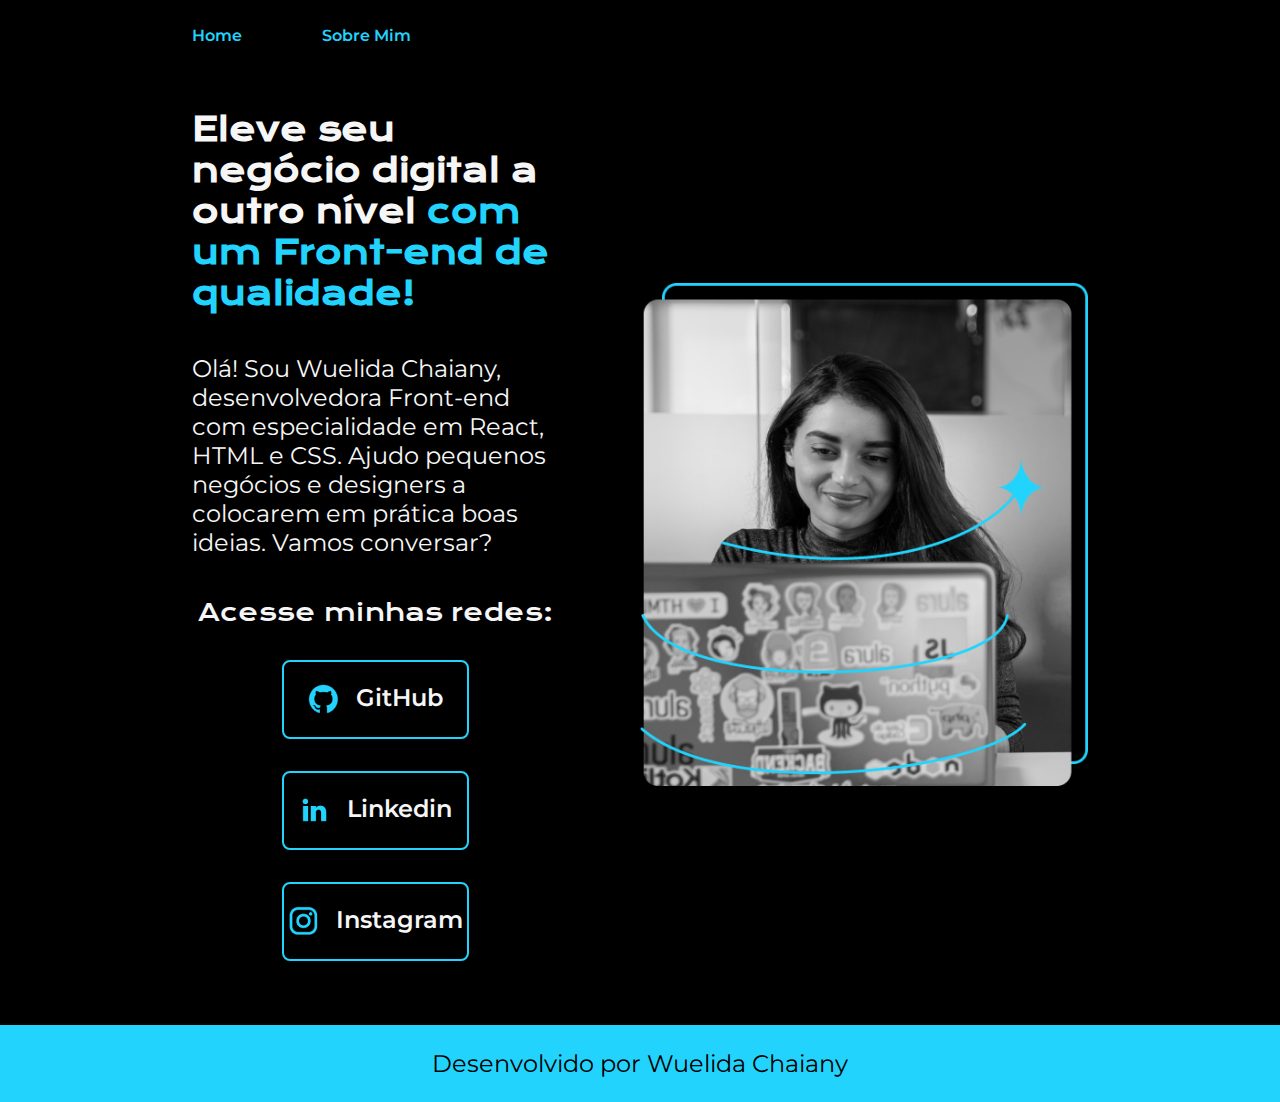
<file: index.html>
<!DOCTYPE html>
<html lang="pt-br">
<head>
    <meta charset="UTF-8">
    <meta name="viewport" content="width=device-width, initial-scale=1.0">
    <title>Portfólio de Wuelida Chainy</title>
    <link rel="stylesheet" a href="./styles/style.css">
</head>
<body>
    <header class="cabecalho">
        <nav class="cabecalho__menu">
            <a class="cabecalho__menu__link" href="index.html">Home</a>
            <a class="cabecalho__menu__link" href="about.html">Sobre Mim</a>
        </nav>
    </header>
    <main class="apresentacao">
        <section class="apresentacao__conteudo">
            <h1 class="apresentacao__conteudo__titulo">Eleve seu negócio digital a outro nível <strong class="titulo-destaque">com um Front-end de qualidade!</strong></h1>
            <p class="apresentacao__conteudo__texto">Olá! Sou Wuelida Chaiany, desenvolvedora Front-end com especialidade em React, HTML e CSS. Ajudo pequenos negócios e designers a colocarem em prática boas ideias. Vamos conversar?</p>
            <div class="apresentacao__links">
                <h2 class="apresentacao__links__subtitulo">Acesse minhas redes: </h2>
                <a class="apresentacao__links__navegacao" href="https://github.com/ChaianySilva">
                    <img src="./assets/github.png">
                    GitHub
                </a>
                <a class="apresentacao__links__navegacao" href="http://linkedin.com/in/ChaianySilva">
                    <img src="./assets/linkedin.png">
                    Linkedin
                </a>
                <a class="apresentacao__links__navegacao" href="https://www.instagram.com/wchaianeee/">
                    <img src="./assets/instagram.png">
                    Instagram
                </a>
            </div>
        </section>
        <img class="apresentacao__imagem" src="./assets/Imagem.png" alt="foto da joana santos programando">

    </main>
    <footer class="rodape">
        <p>Desenvolvido por Wuelida Chaiany</p>
    </footer>
</body>
</html>
</file>
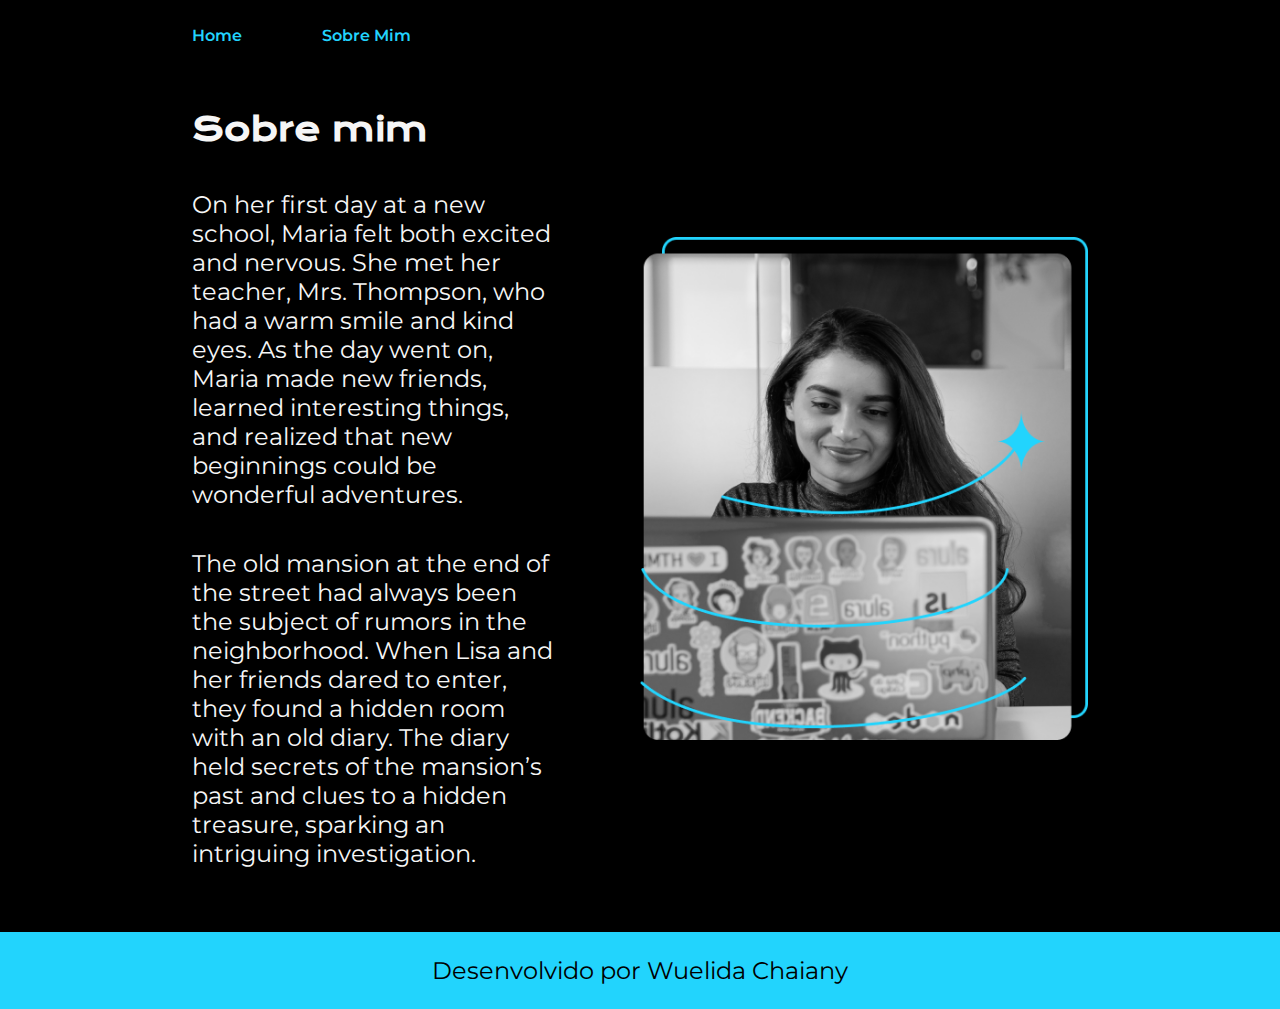
<file: about.html>
<!DOCTYPE html>
<html lang="pt-bt">
<head>
    <meta charset="UTF-8">
    <meta name="viewport" content="width=device-width, initial-scale=1.0">
    <link rel="stylesheet" href="./styles/style.css">
    <title>Sobre Mim</title>
</head>
<body>
    <header class="cabecalho">
        <nav class="cabecalho__menu">
            <a class="cabecalho__menu__link" href="index.html">Home</a>
            <a class="cabecalho__menu__link" href="about.html">Sobre Mim</a>
        </nav>
    </header>
    <main class="apresentacao">
        <section class="apresentacao__conteudo">
            <h1 class="apresentacao__conteudo__titulo">Sobre mim</h1>
            <p class="apresentacao__conteudo__texto">On her first day at a new school, Maria felt both excited and nervous. She met her teacher, Mrs. Thompson, who had a warm 
            smile and kind eyes. As the day went on, Maria made new friends, learned interesting things, and realized that new beginnings 
            could be wonderful adventures.</p>
            <p class="apresentacao__conteudo__texto">The old mansion at the end of the street had always been the subject of rumors in the neighborhood. When Lisa and her 
            friends dared to enter, they found a hidden room with an old diary. The diary held secrets of the mansion’s past and clues to
            a hidden treasure, sparking an intriguing investigation.</p>
        </section>
        <img class="apresentacao__imagem" src="./assets/Imagem.png" alt="foto da joana santos programando">
        </section>
    </main>
    <footer class="rodape">
        <p>Desenvolvido por Wuelida Chaiany</p>
    </footer>
</body>
</html>
</file>
<file: styles/style.css>
@import url('https://fonts.googleapis.com/css2?family=Krona+One&family=Montserrat:wght@400;600&display=swap');

:root {
 --cor-primaria:   #000000;
 --cor-secundaria: #f6f6f6;
 --cor-terciaria:  #22D4FD;
 --cor-hover:      #1b1b1b;

 --fonte-primaria: 'Krona One', sans-serif;
 --fonte-secundaria: 'Montserrat', sans-serif;
}

*{
    margin: 0;
    padding: 0;
}

body{
    box-sizing: border-box; /*Garante que elementos filhos não ultrapasse elementos pai dentro do body*/
    background-color: var(--cor-primaria);
    color: var(--cor-secundaria);
}


.apresentacao{
    padding: 5% 15%;
    display: flex; /*deixa os elementos lado a lado na página*/
    align-items: center; /*alinha os elemento no centro conforme a altura do maior item da linha, nesse caso é a imagem*/
    justify-content: space-between; /*Distribui e alinha elementos filhos ao longo do eixo principal, de forma uniforme. O primeiro item é deslocado para o início do eixo principal,
    o último é deslocado para o final do eixo principal e os demais são distribuídos uniformemente entre eles*/
    gap: 82px;
}
.apresentacao__conteudo{
    width: 50%;
    display: flex; /*deixa os elementos lado a lado na página*/
    flex-direction: column;
    gap: 40px; /* cria um espaçamento entre os conteudos no flexbox*/
}

.apresentacao__conteudo__titulo{
    font-size: 2,25rem;
    font-family: var(--fonte-primaria);
}

.titulo-destaque{
    color: var(--cor-terciaria);
}

.cabecalho{
padding: 2% 0% 0% 15%;
}

.cabecalho__menu{
    display: flex;
    gap: 80px;
}

.cabecalho__menu__link{
    font-family: var(--fonte-secundaria);
    font-size: 1,5rem;
    font-weight: 600;
    color: var(--cor-terciaria);
    text-decoration: none;
}

.apresentacao__conteudo__texto{
    font-size: 1.5rem;
    font-family: var(--fonte-secundaria);
}
.apresentacao__links{
    display: flex; /*deixa os elementos lado a lado na página*/
    flex-direction: column; /*faz com que os elementos do flexbox fiquem em coluna, pois por padrão o flex é na horizontal*/
    justify-content: space-between;  /*Distribui e alinha elementos filhos ao longo do eixo principal, de forma uniforme. O primeiro item é deslocado para o início do eixo principal,
    o último é deslocado para o final do eixo principal e os demais são distribuídos uniformemente entre eles*/
    align-items: center; /*Centraliza os elementos verticamente, deixando os elementos com um espaço acima e abaixo*/
    gap: 32px;
}
.apresentacao__links__subtitulo{
    font-family: var(--fonte-primaria);
    font-weight: 400;
    font-size: 1.5rem;
}
.apresentacao__links__navegacao{
    display: flex;
    justify-content: center; /*Centra os elementos horizontalmente, deixando os elementos com um espaço na esquerda e na direita*/
    gap: 16px;
    border: 2px solid var(--cor-terciaria);
    width: 50%; /*largura do texto*/
    text-align: center; /* alinha o texto*/
    border-radius: 8px; /*arredonda as bordas*/
    font-size: 1.5rem; /* tamanho da fonte*/
    font-weight: 600; /*peso da fonte, define a grossura da fonte*/
    padding: 21.5px 0; /*altera a distancia do conteudo para a borda*/
    text-decoration: none; /*tira a decoração do link (sublinhado)*/
    color: var(--cor-secundaria);
    font-family: var(--fonte-secundaria);
}
.apresentacao__links__navegacao:hover{
    background-color: var(--cor-hover);
    padding: 3%;
}

.apresentacao__imagem{
    width: 50%
}
.rodape{
    color: var(--cor-primaria);
    background-color: var(--cor-terciaria);
    padding: 24px;
    text-align: center;
    font-family: var(--fonte-secundaria);
    font-size: 1.5rem;
    font-weight: 400;
}
@media(max-width: 1200px ){
    .cabecalho{
        padding: 10%;
    }
    .cabecalho__menu{
        justify-content: center;
    }
    .apresentacao{
       flex-direction: column-reverse; 
       padding: 5%;
    }
    .apresentacao__conteudo{
        width: auto;
    }
}
</file>
